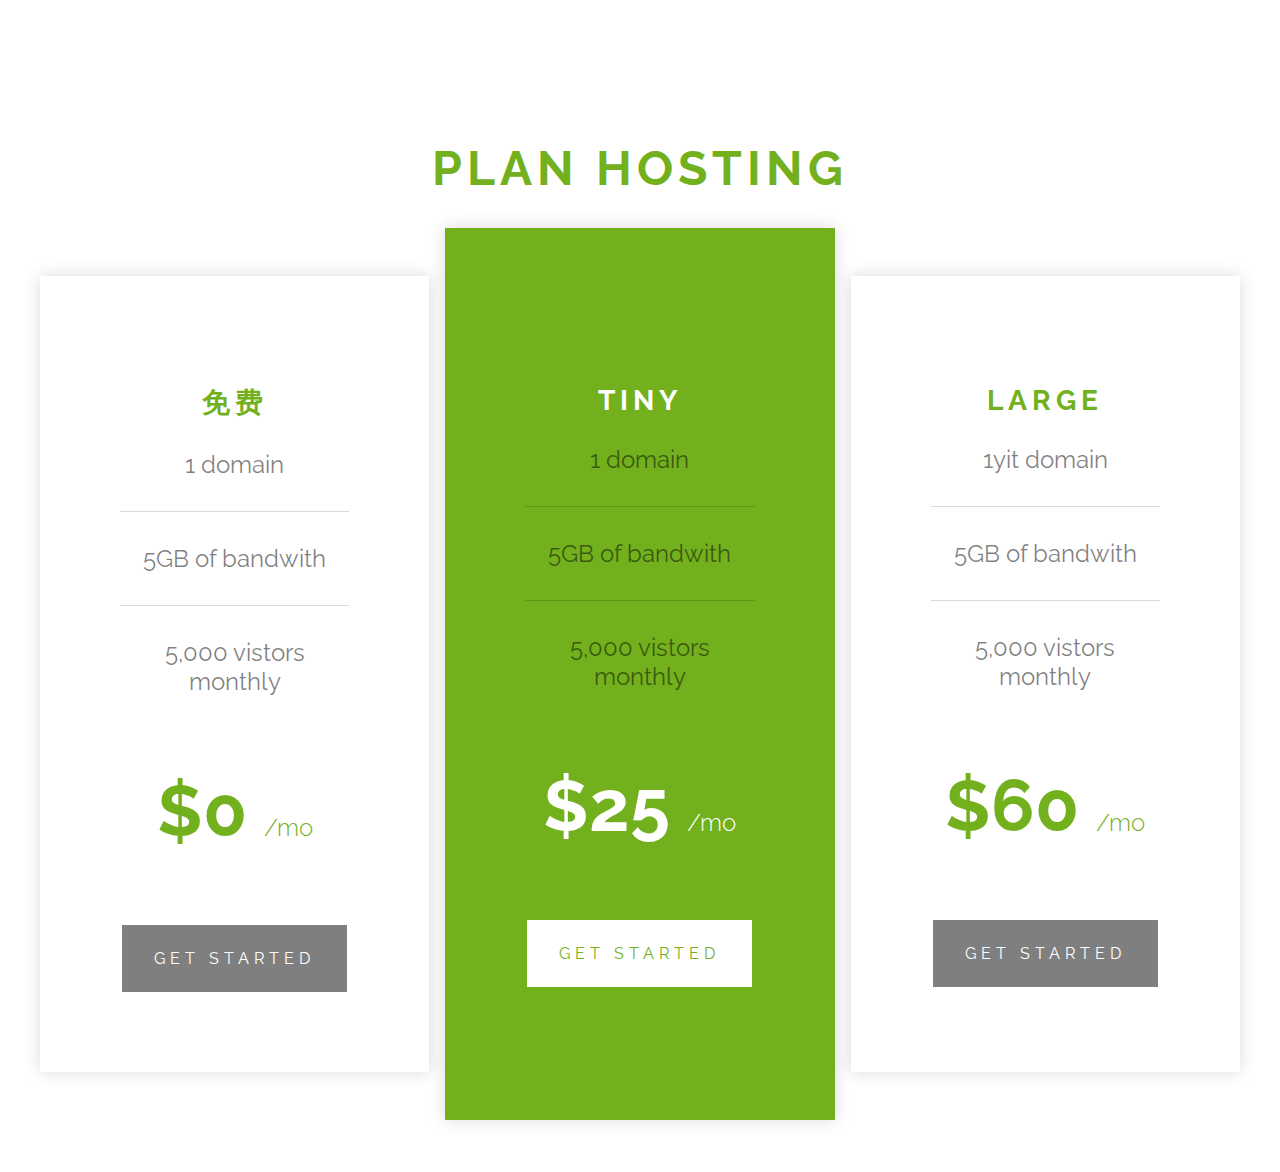
<file: price_page/index.html>
<!DOCTYPE html>
<html>
  <head>
    <meta charset="utf-8" />
    <meta http-equiv="X-UA-Compatible" content="IE=edge" />
    <title>Page Title</title>
    <meta name="viewport" content="width=device-width, initial-scale=1" />
    <link
      rel="stylesheet"
      type="text/css"
      media="screen"
      href="./css/price.css"
    />
  </head>
  <body>
    <div class="pricing">
      <h2>plan hosting</h2>
      <section class="prices">
        <!-- price 1 -->
        <div class="price">
          <h3 class="price__title">
            免费
          </h3>
          <ul class="price__list">
            <li class="price__list-item">1 domain</li>
            <li class="price__list-item">5GB of bandwith</li>
            <li class="price__list-item">5,000 vistors monthly</li>
          </ul>
          <p class="price__cost">$0 <span>/mo</span></p>
          <a href="#" class="button">Get started</a>
        </div>
        <!-- price 2 -->
        <div class="price price--accent">
          <h3 class="price__title">
            Tiny
          </h3>
          <ul class="price__list">
            <li class="price__list-item">1 domain</li>
            <li class="price__list-item">5GB of bandwith</li>
            <li class="price__list-item">5,000 vistors monthly</li>
          </ul>
          <p class="price__cost">$25 <span>/mo</span></p>
          <a href="#" class="button button--accent">Get started</a>
        </div>
        <!-- price 3 -->
        <div class="price">
          <h3 class="price__title">
            Large
          </h3>
          <ul class="price__list">
            <li class="price__list-item">1yit domain</li>
            <li class="price__list-item">5GB of bandwith</li>
            <li class="price__list-item">5,000 vistors monthly</li>
          </ul>
          <p class="price__cost">$60 <span>/mo</span></p>
          <a href="#" class="button">Get started</a>
        </div>
      </section>
    </div>
  </body>
</html>
</file>
<file: price_page/css/price.css>
@import url("https://fonts.googleapis.com/css?family=Raleway:300,400,700");*{-webkit-box-sizing:border-box;box-sizing:border-box}body{margin:0;font-family:"Raleway",sans-serif;font-size:1.5rem;color:rgba(0,0,0,0.5)}h2{font-size:3rem;color:#72b01d;letter-spacing:5px;text-transform:uppercase;margin-bottom:5rem}.pricing{text-align:center;padding:100px 0}.prices{width:95%;max-width:1200px;display:-webkit-box;display:-ms-flexbox;display:flex;margin:0 auto}.price{background-color:#fff;-webkit-box-shadow:0 0 1rem rgba(0,0,0,0.15);box-shadow:0 0 1rem rgba(0,0,0,0.15);padding:5rem}.price+.price{margin-left:1rem}.price__title{letter-spacing:5px;color:#72b01d;text-transform:uppercase}.price__list{list-style:none;margin:0;padding:0}.price__list-item:not(:last-of-type)::after{content:"";display:block;height:1px;background:rgba(0,0,0,0.15);margin:2rem 0}.price__cost{color:#72b01d;font-size:4.5rem;font-weight:700}.price__cost span{font-size:1.5rem;font-weight:300}.price--accent{background-color:#72b01d;padding-top:8rem;padding-bottom:8rem;margin-top:-3rem;margin-bottom:-3rem}.price--accent .price__title,.price--accent .price__cost{color:#fff}.button{display:inline-block;padding:1.5rem 2rem;background-color:rgba(0,0,0,0.5);text-transform:uppercase;text-decoration:none;color:#fff;font-size:1rem;letter-spacing:5px;-webkit-transition:all ease-out 200ms;transition:all ease-out 200ms}.button:hover{-webkit-box-shadow:0 0 1rem rgba(0,0,0,0.15);box-shadow:0 0 1rem rgba(0,0,0,0.15);background-color:#72b01d;-webkit-transform:scale(1.2);transform:scale(1.2)}.button--accent{background-color:#fff;color:#72b01d}.button--accent:hover{background-color:rgba(0,0,0,0.5)}
/*# sourceMappingURL=price.css.map */
</file>
